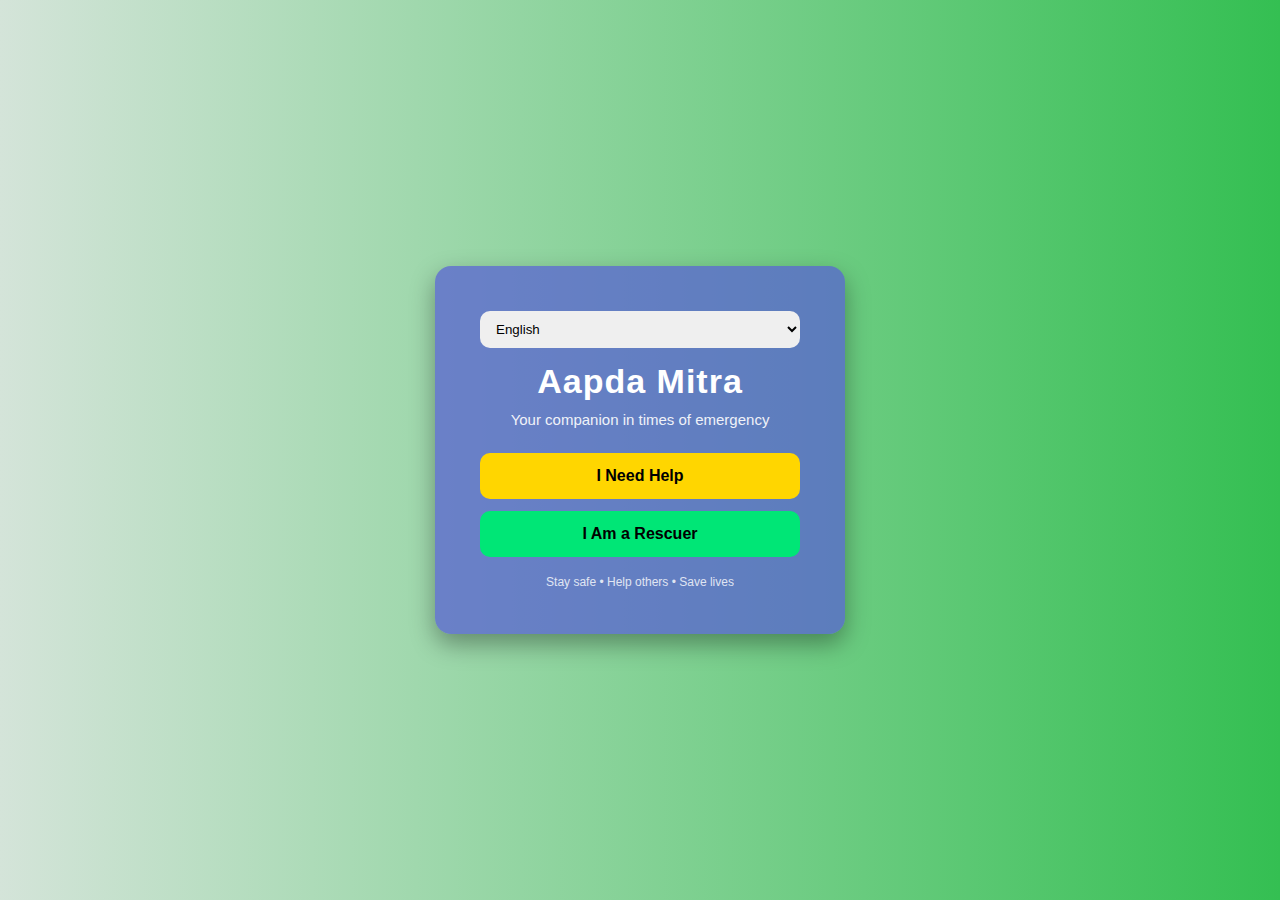
<file: index.html>
<!DOCTYPE html>
<html>
<head>
  <meta charset="utf-8">
  <title>Aapda Mitra</title>
  <meta name="viewport" content="width=device-width, initial-scale=1.0">

  <style>
    body{
      margin:0;
      font-family: Arial, sans-serif;
      background: linear-gradient(to right, #d4e4d9, #34bf52);
      height:100vh;
      display:flex;
      align-items:center;
      justify-content:center;
      color:white;
      text-align:center;
    }
    .container{
      background: rgba(87, 95, 211, 0.726);
      padding:45px;
      border-radius:16px;
      box-shadow:0 10px 25px rgba(0,0,0,0.35);
      width:320px;
    }
    h1{ margin:0 0 10px; font-size:34px; letter-spacing:1px; }
    .tagline{ font-size:15px; margin-bottom:25px; opacity:0.9; }
    .btn{
      display:block;
      width:100%;
      margin:12px 0;
      padding:14px;
      font-size:16px;
      border:none;
      border-radius:10px;
      cursor:pointer;
      transition:0.25s;
      font-weight:bold;
    }
    .victim{ background:#ffd600; color:black; }
    .victim:hover{ background:#ffe44d; }
    .rescuer{ background:#00e676; color:black; }
    .rescuer:hover{ background:#33f08c; }
    .footer{ margin-top:18px; font-size:12px; opacity:0.8; }
    select{ width:100%; padding:10px 12px; border-radius:10px; border:0; margin-bottom:14px; }
  </style>
</head>

<body>
  <div class="container">
    <select onchange="changeLang(this.value)">
      <option value="en">English</option>
      <option value="hi">हिन्दी</option>
      <option value="ta">தமிழ்</option>
    </select>

    <h1 id="title">Aapda Mitra</h1>
    <div class="tagline" id="tagline">Your companion in times of emergency</div>

    <button class="btn victim" id="helpBtn" onclick="location.href='vic.html'">I Need Help</button>
    <button class="btn rescuer" id="rescuerBtn" onclick="location.href='res.html'">I Am a Rescuer</button>

    <div class="footer" id="footer">Stay safe • Help others • Save lives</div>
  </div>

  <script>
    const text = {
      en: { title:"Aapda Mitra", tagline:"Your companion in times of emergency", help:"I Need Help", rescuer:"I Am a Rescuer", footer:"Stay safe • Help others • Save lives" },
      hi: { title:"आपदा मित्र", tagline:"आपातकाल में आपका साथी", help:"मुझे मदद चाहिए", rescuer:"मैं बचावकर्ता हूँ", footer:"सुरक्षित रहें • दूसरों की मदद करें • जीवन बचाएँ" },
      ta: { title:"ஆப்தா மித்ரா", tagline:"அவசர காலத்தில் உங்கள் தோழன்", help:"எனக்கு உதவி வேண்டும்", rescuer:"நான் மீட்பவர்", footer:"பாதுகாப்பாக இருங்கள் • மற்றவர்களுக்கு உதவுங்கள் • உயிர்களை காப்பாற்றுங்கள்" }
    };
    function changeLang(lang){
      document.getElementById("title").textContent = text[lang].title;
      document.getElementById("tagline").textContent = text[lang].tagline;
      document.getElementById("helpBtn").textContent = text[lang].help;
      document.getElementById("rescuerBtn").textContent = text[lang].rescuer;
      document.getElementById("footer").textContent = text[lang].footer;
    }
  </script>
</body>
</html>
</file>
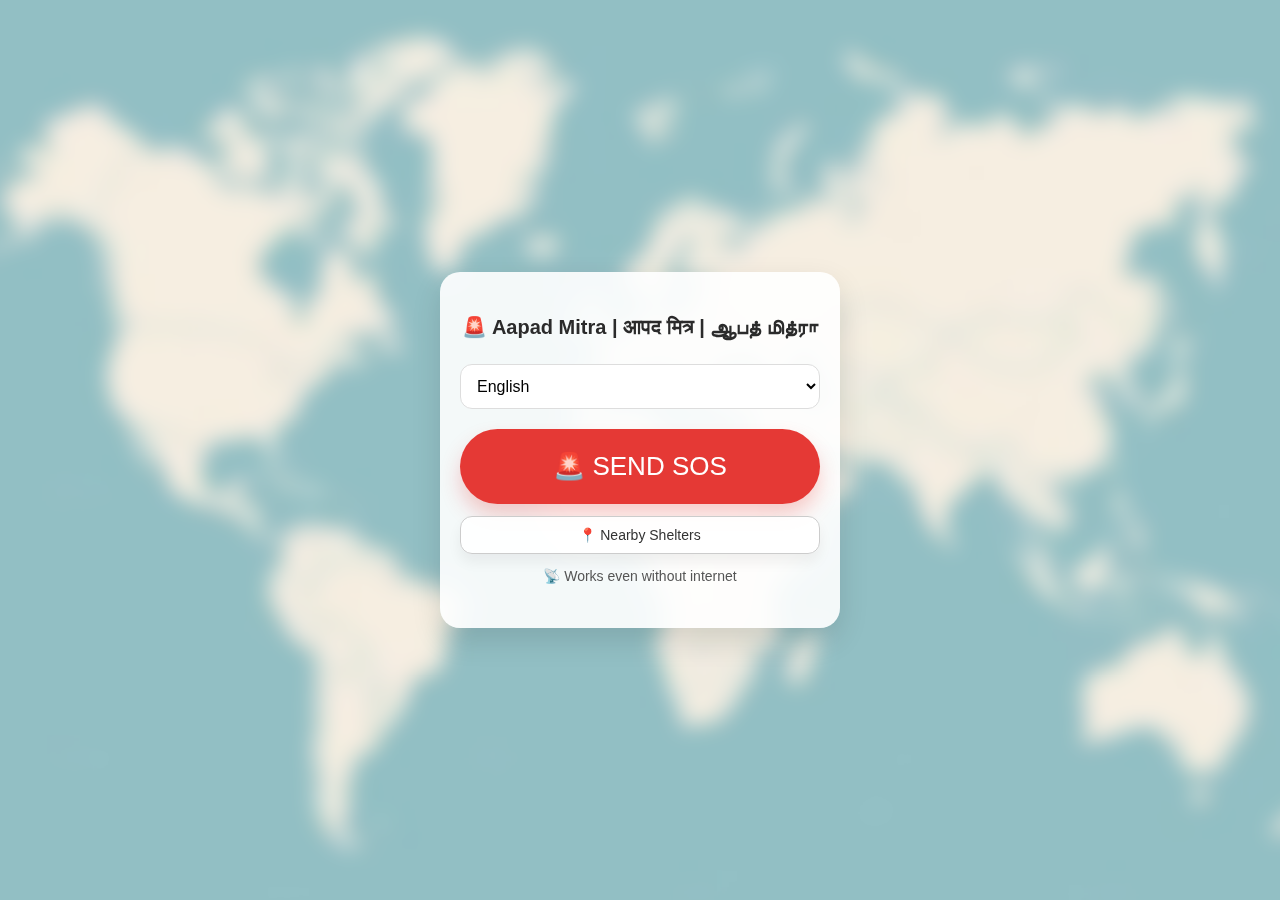
<file: mitra.html>
<!DOCTYPE html>
<html lang="en">
<head>
  <meta charset="UTF-8">
  <title>Aapad Mitraa SOS</title>
  <meta name="viewport" content="width=device-width, initial-scale=1.0">
  <link rel="stylesheet" href="mitra.css">
</head>
<body>

  <div class="container">
    <h1>🚨 Aapad Mitra | आपद मित्र | ஆபத் மித்ரா</h1>


    <select id="languageSelect">
      <option value="en">English</option>
      <option value="hi">हिंदी</option>
      <option value="ta">தமிழ்</option>
    </select>

    <button id="sosBtn"></button>

    <button id="mapBtn" class="map-btn">📍 Nearby Shelters</button>

    <p id="note"></p>
  </div>

  <div id="formScreen" class="hidden card">
    <h2 id="formTitle"></h2>

    <label id="severityLabel"></label>
    <select id="severity"></select>

    <input type="number" id="people" min="1" step="1" value="1" />
    <textarea id="message"></textarea>

    <button id="submitBtn"></button>
  </div>

  <div id="status" class="hidden card">
    <h2 id="statusTitle"></h2>
    <p id="statusMsg"></p>

    <button id="voiceBtn"></button>

    <p id="nearestShelter" class="distance-text"></p>

    <button id="mapBtn2" class="map-btn">📍 Nearby Shelters</button>
  </div>

  <script src="mitra.js"></script>
</body>
</html>
</file>
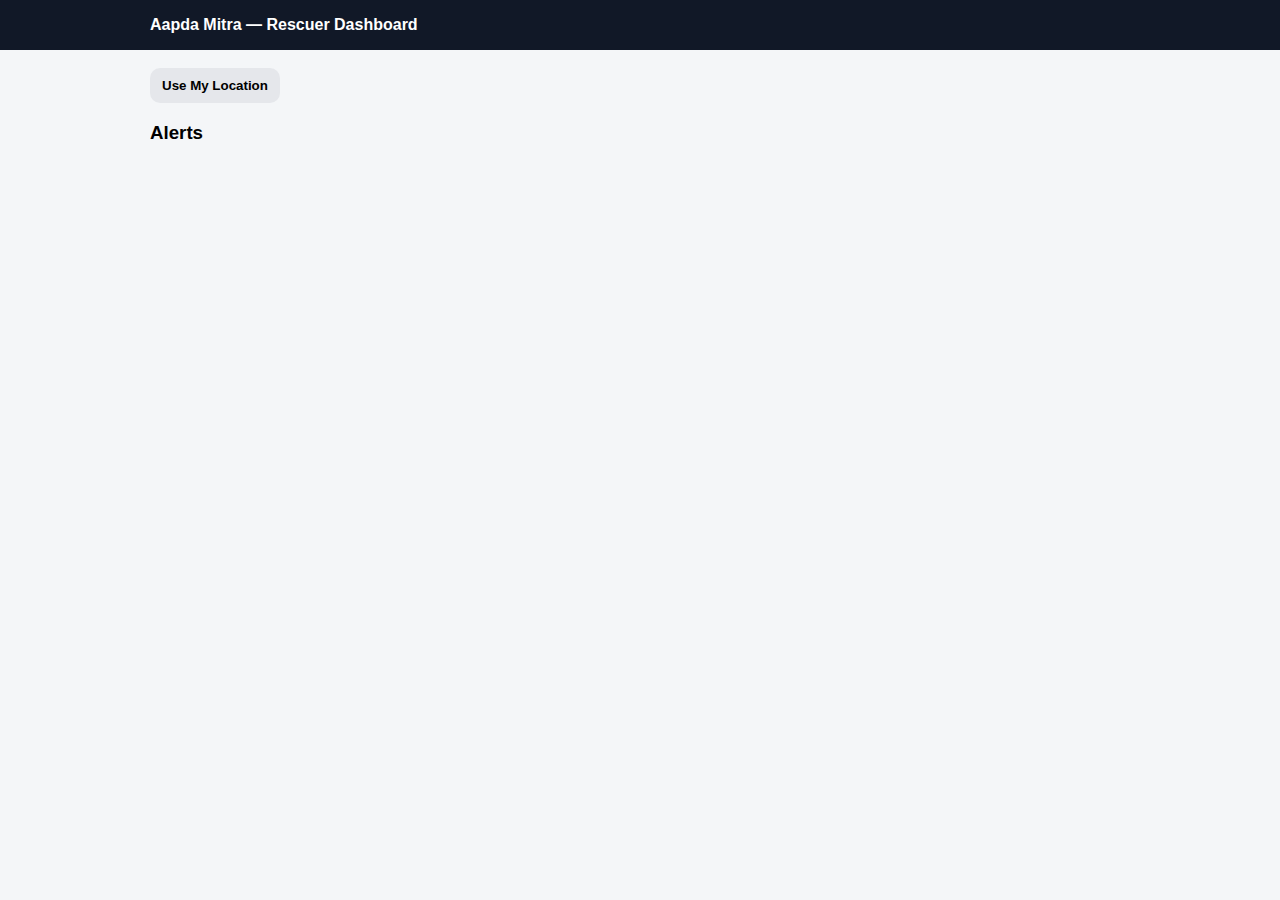
<file: res.html>
<!DOCTYPE html>
<html>
<head>
  <meta charset="utf-8">
  <title>Rescuer Dashboard</title>
  <meta name="viewport" content="width=device-width, initial-scale=1.0">
  <style>
    body{margin:0;font-family:Arial;background:#f4f6f8}
    header{background:#111827;color:#fff;padding:16px 20px}
    .wrap{max-width:980px;margin:0 auto;padding:18px}
    .grid{display:grid;grid-template-columns:1fr;gap:12px}
    @media(min-width:900px){.grid{grid-template-columns:1fr 1fr}}
    .card{background:#fff;border-radius:14px;padding:14px;box-shadow:0 6px 18px rgba(0,0,0,.08);cursor:pointer}
    .pill{display:inline-block;padding:4px 10px;border-radius:999px;font-weight:800}
    .btn{padding:10px 12px;border:0;border-radius:10px;cursor:pointer;font-weight:800;margin-right:8px}
    .primary{background:#00e676}
    .warn{background:#ffd600}
    .ghost{background:#e5e7eb}
    .muted{color:#6b7280;font-size:13px}
    .hidden{display:none}
    iframe{width:100%;height:320px;border:0;border-radius:12px;margin-top:12px}
    video{width:100%;border-radius:12px;margin-top:12px}
  </style>
</head>
<body>
<header>
  <div style="max-width:980px;margin:0 auto;font-weight:900;">Aapda Mitra — Rescuer Dashboard</div>
</header>

<div class="wrap">
  <button id="myLocBtn" class="btn ghost">Use My Location</button>
  <div id="status" class="muted"></div>

  <h3>Alerts</h3>
  <div id="list" class="grid"></div>

  <div id="detail" class="hidden">
    <h3>Alert Detail</h3>
    <div class="card" id="detailCard"></div>

    <div style="margin-top:10px">
      <a id="dir" target="_blank" class="btn primary">Directions</a>
      <a id="safe" target="_blank" class="btn warn">Safest Route</a>
      <button id="accept" class="btn warn">Accept</button>
      <button id="resolve" class="btn primary">Resolve</button>
    </div>

    <iframe id="map"></iframe>
    <div id="media"></div>
  </div>
</div>

<script>
const API_BASE="http://127.0.0.1:8000";
let myLoc=null;
let selected=null;

async function getJSON(u){
  const r=await fetch(u);
  if(!r.ok) throw new Error(await r.text());
  return await r.json();
}

async function postJSON(u,b){
  const r=await fetch(u,{
    method:"POST",
    headers:{"Content-Type":"application/json"},
    body:JSON.stringify(b)
  });
  if(!r.ok) throw new Error(await r.text());
  return await r.json();
}

document.getElementById("myLocBtn").onclick=()=>{
  document.getElementById("status").textContent="Getting rescuer location...";
  if(!navigator.geolocation){
    document.getElementById("status").textContent="Geolocation not supported";
    return;
  }
  navigator.geolocation.getCurrentPosition(pos=>{
    myLoc={lat:pos.coords.latitude,lng:pos.coords.longitude};
    document.getElementById("status").textContent=`Rescuer loc: ${myLoc.lat.toFixed(4)}, ${myLoc.lng.toFixed(4)}`;
    if(selected) openDetail(selected);
  },()=>{document.getElementById("status").textContent="Location denied";},{enableHighAccuracy:true,timeout:8000});
};

function sevBg(sev){
  if(sev==="CRITICAL") return "#fca5a5";
  if(sev==="MEDIUM") return "#fde68a";
  return "#bbf7d0";
}

function renderList(items){
  const list=document.getElementById("list");
  list.innerHTML="";
  items.forEach(a=>{
    const people = (a.people ?? 1);
    const status = (a.status ?? "NEW");
    const sev = (a.severity ?? "UNKNOWN");

    const c=document.createElement("div");
    c.className="card";
    c.innerHTML=`
      <div style="display:flex;justify-content:space-between;align-items:center">
        <div>
          <div style="font-weight:900">Persons: ${people}</div>
          <div class="muted">Severity: ${sev} • Status: ${status}</div>
          <div class="muted">${a.timestamp ? new Date(a.timestamp).toLocaleString() : "-"}</div>
          <div class="muted">(${a.latitude}, ${a.longitude})</div>
        </div>
        <span class="pill" style="background:${sevBg(sev)}"> ${sev}</span>
      </div>`;
    c.onclick=()=>openDetail(a);
    list.appendChild(c);
  });
}

function openDetail(a){
  selected=a;
  document.getElementById("detail").classList.remove("hidden");

  const people = (a.people ?? 1);
  const status = (a.status ?? "NEW");
  const sev = (a.severity ?? "UNKNOWN");

  document.getElementById("detailCard").innerHTML=`
    <div style="font-weight:900">SOS ID: ${a.user_id}</div>
    <div class="muted">Persons: ${people}</div>
    <div class="muted">Severity: ${sev} • Status: ${status}</div>
    <div class="muted">Note: ${a.note || "-"}</div>
    <div class="muted">Loc: ${a.latitude}, ${a.longitude}</div>
  `;

  const lat=a.latitude, lng=a.longitude;
  document.getElementById("map").src=`https://www.google.com/maps?q=${lat},${lng}&output=embed`;

  const dir = myLoc
    ? `https://www.google.com/maps/dir/?api=1&origin=${myLoc.lat},${myLoc.lng}&destination=${lat},${lng}`
    : `https://www.google.com/maps/dir/?api=1&destination=${lat},${lng}`;

  document.getElementById("dir").href=dir;
  document.getElementById("safe").href=dir + "&avoid=tolls|highways";

  document.getElementById("accept").onclick = async () => {
    try{
      await postJSON(`${API_BASE}/accept_sos`, { user_id: a.user_id });
      alert("Accepted ✅");
      await refresh();
    }catch(e){
      alert("Accept failed ❌\n" + e.message);
    }
  };

  document.getElementById("resolve").onclick = async () => {
    try{
      await postJSON(`${API_BASE}/resolve_sos`, { user_id: a.user_id });
      alert("Resolved ✅");
      await refresh();
    }catch(e){
      alert("Resolve failed ❌\n" + e.message);
    }
  };

  const mediaDiv=document.getElementById("media");
  mediaDiv.innerHTML="";

  const media = (a.media || []);
  const vids = media.filter(m => m && m.type === "video");

  if(vids.length === 0){
    mediaDiv.innerHTML = `<div class="muted" style="margin-top:10px">No video uploaded yet.</div>`;
    return;
  }

  vids.forEach(m=>{
    const v=document.createElement("video");
    v.controls=true;
    v.src = API_BASE + (m.url || ("/media/" + m.filename));
    mediaDiv.appendChild(v);
  });
}

async function refresh(){
  try{
    const data=await getJSON(`${API_BASE}/get_active_sos`);
    const items = data.active_sos || [];
    renderList(items);

    if(selected){
      const fresh = items.find(x=>x.user_id===selected.user_id);
      if(fresh) openDetail(fresh);
    }
  }catch(e){}
}

refresh();
setInterval(refresh,3000);
</script>
</body>
</html>
</file>
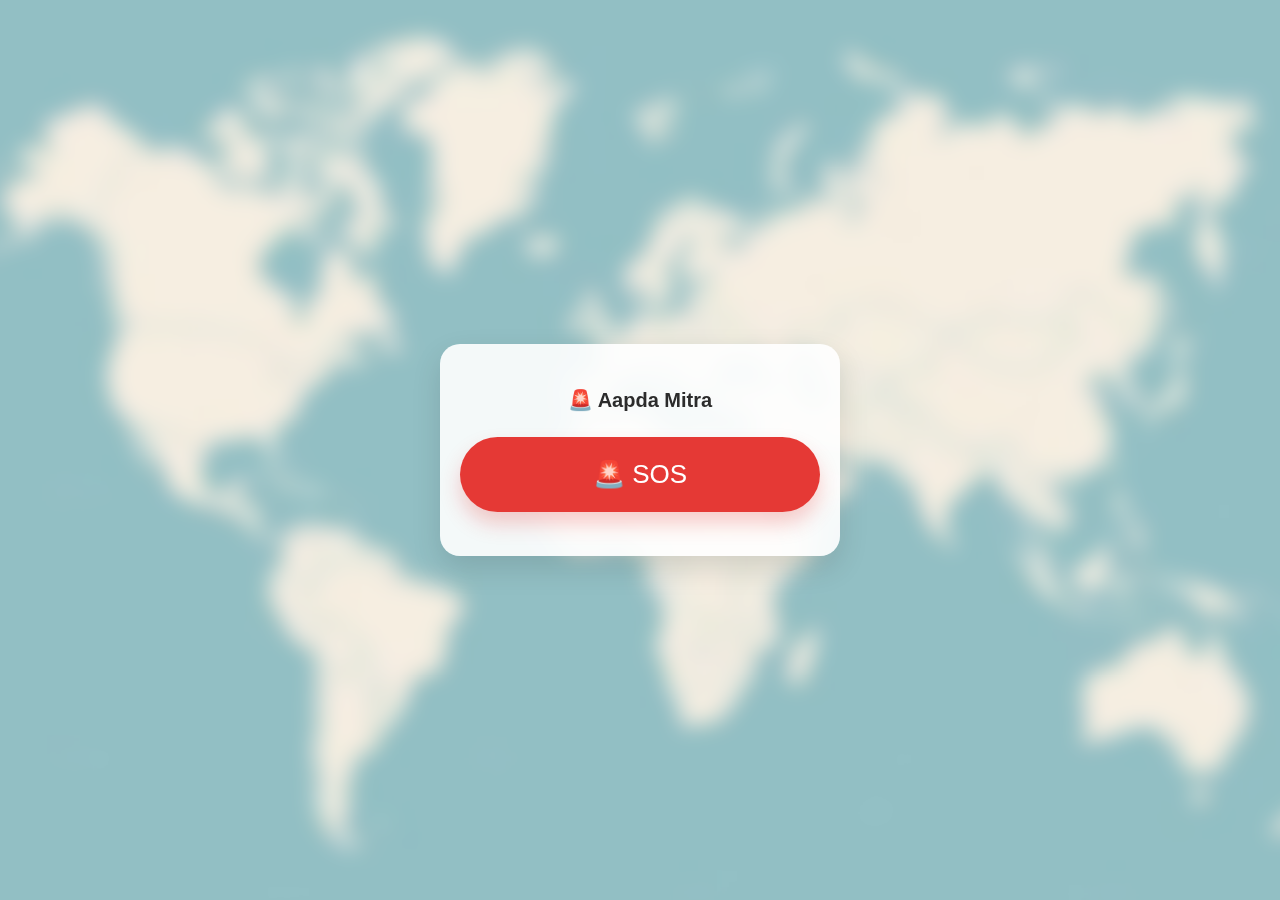
<file: vic.html>
<!DOCTYPE html>
<html lang="en">
<head>
  <meta charset="UTF-8">
  <title>Victim SOS</title>
  <meta name="viewport" content="width=device-width, initial-scale=1.0">
  <link rel="stylesheet" href="mitra.css">
</head>
<body>

<div class="container" id="home">
  <h1>🚨 Aapda Mitra</h1>
  <button id="sosBtn">🚨 SOS</button>
  <p id="note"></p>
</div>

<div id="status" class="hidden card">
  <h2 id="statusTitle"></h2>
  <p id="statusMsg"></p>
  <button id="cancelBtn" class="map-btn">Stop SOS</button>
</div>

<script src="vict.js"></script>
</body>
</html>
</file>
<file: mitra.css>
* {
  box-sizing: border-box;
}

body {
  margin: 0;
  padding: 0;
  font-family: Arial, sans-serif;

  min-height: 100vh;
  display: flex;
  justify-content: center;
  align-items: center;

  position: relative;
  overflow: hidden;

  background: #ffffff; /* plain white base */
}

/* Blurred background image */
body::before {
  content: "";
  position: fixed;
  inset: 0;
  background-image: url("bg-map.jpg"); /* put image in same folder */
  background-size: cover;
  background-position: center;
  filter: blur(10px);
  transform: scale(1.12);
  /* controls visibility of blur image */
  z-index: -1;
}

.hidden {
  display: none;
}

/* HOME CONTAINER */
.container {
  background: rgba(255,255,255,0.9);
  padding: 30px 20px;
  border-radius: 20px;
  width: 90%;
  max-width: 400px;
  box-shadow: 0 12px 30px rgba(0,0,0,0.12);
  text-align: center;
  backdrop-filter: blur(8px);
}

h1 {
  font-size: 20px;
  margin-bottom: 25px;
  color: #2b2b2b;
}

select {
  width: 100%;
  padding: 12px;
  font-size: 16px;
  margin-bottom: 20px;
  border-radius: 12px;
  border: 1px solid #ddd;
  background: rgba(255,255,255,0.95);
  outline: none;
}

/* SOS BUTTON */
#sosBtn {
  background: #e53935;
  color: white;
  font-size: 26px;
  padding: 22px;
  border: none;
  border-radius: 50px;
  width: 100%;
  cursor: pointer;
  animation: pulse 1.4s infinite;
  box-shadow: 0 12px 20px rgba(229,57,53,0.25);
}

#note {
  margin-top: 14px;
  color: #555;
  font-size: 14px;
}

/* FORM + STATUS CARD */
.card {
  background: rgba(255,255,255,0.92);
  padding: 30px 20px;
  border-radius: 20px;
  width: 90%;
  max-width: 400px;
  box-shadow: 0 12px 30px rgba(0,0,0,0.12);
  text-align: center;
  backdrop-filter: blur(8px);
}

h2 {
  margin-bottom: 20px;
  color: #2b2b2b;
}

label {
  display: block;
  text-align: left;
  margin-bottom: 6px;
  font-weight: bold;
  color: #333;
}

input,
textarea,
#severity {
  width: 100%;
  padding: 12px;
  margin-bottom: 15px;
  font-size: 16px;
  border-radius: 12px;
  border: 1px solid #ddd;
  background: rgba(255,255,255,0.95);
  outline: none;
}

textarea {
  height: 80px;
  resize: none;
}

/* Submit button */
#submitBtn {
  background: #d32f2f;
  color: white;
  padding: 15px;
  font-size: 18px;
  border: none;
  border-radius: 30px;
  width: 100%;
  cursor: pointer;
  box-shadow: 0 10px 18px rgba(0,0,0,0.15);
}

/* SOS pulse animation */
@keyframes pulse {
  0% { transform: scale(1); }
  50% { transform: scale(1.06); }
  100% { transform: scale(1); }
}

#voiceBtn {
  background: #1976d2;
  color: white;
  padding: 12px;
  border: none;
  border-radius: 25px;
  margin-top: 20px;
  width: 100%;
  font-size: 16px;
  cursor: pointer;
}

.distance-text {
  font-size: 14px;
  font-weight: bold;
  color: #0a7cff;
  text-align: center;
  margin-bottom: 10px;
}

/* Map preview styles */
#map {
  width: 100%;
  height: 220px;
  margin: 10px 0;
  border-radius: 12px;
  border: 1px solid #ddd;
}

/* Map button */
.map-btn {
  margin-top: 12px;
  padding: 10px 14px;
  border: 1px solid #ccc;
  border-radius: 12px;
  background: rgba(255,255,255,0.9);
  cursor: pointer;
  width: 100%;
  font-size: 14px;
  color: #333;
  box-shadow: 0 8px 14px rgba(0,0,0,0.06);
}

.bottom-actions {
  display: grid;
  grid-template-columns: 1fr 1fr;
  gap: 10px;
  margin-top: 12px;
}
</file>
